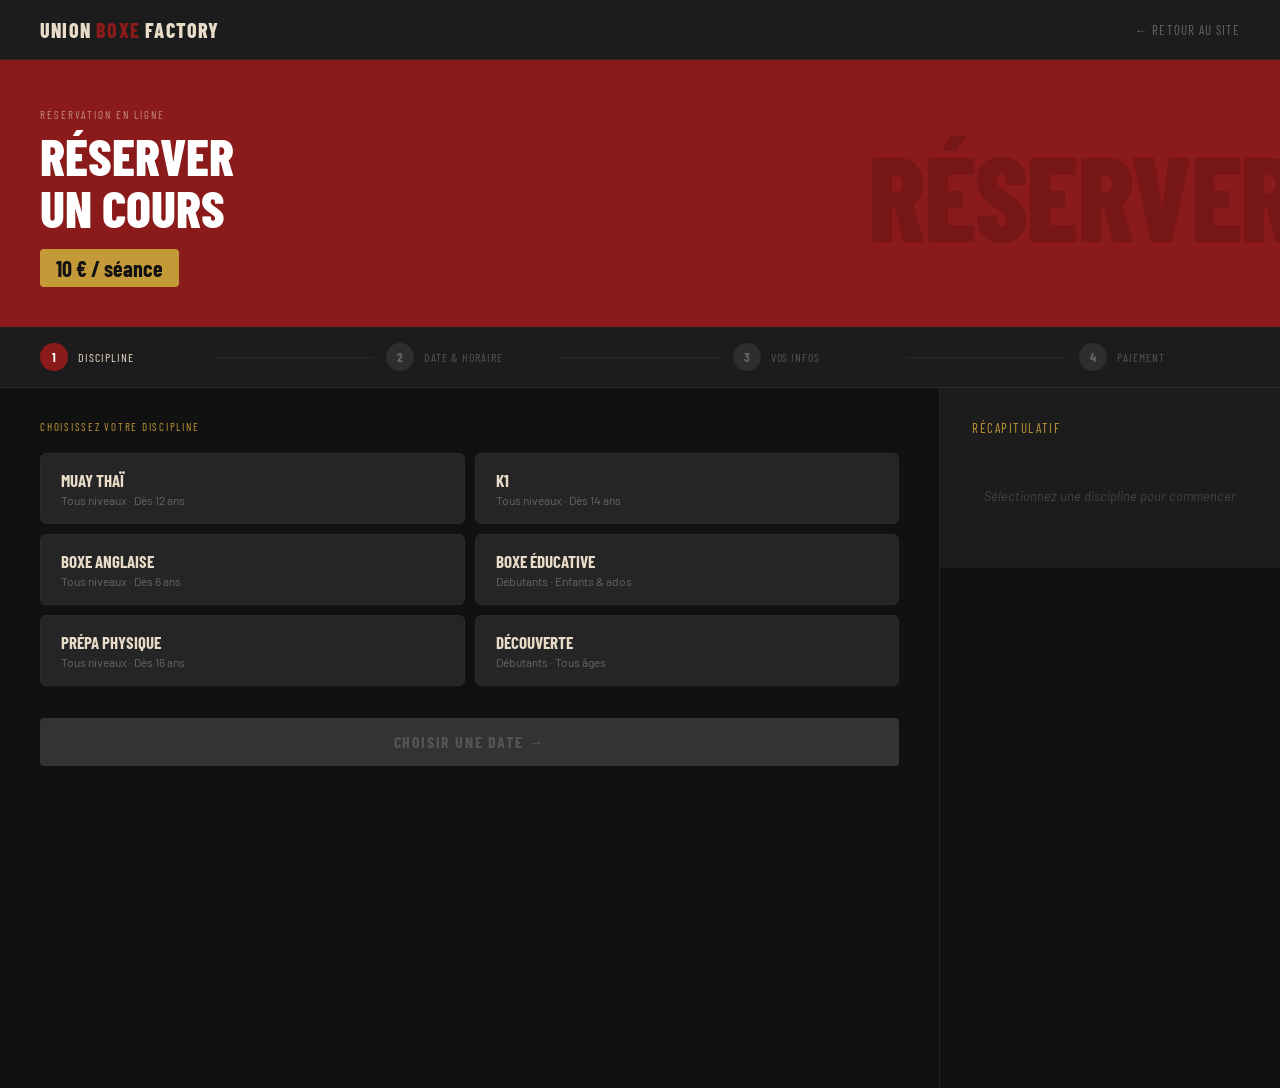
<file: reservation.html>
<!DOCTYPE html>
<html lang="fr">
<head>
<meta charset="UTF-8">
<meta name="viewport" content="width=device-width, initial-scale=1.0">
<title>Réserver un cours — Union Boxe Factory</title>
<link href="https://fonts.googleapis.com/css2?family=Barlow+Condensed:wght@400;600;700;800&family=Barlow:wght@400;500&display=swap" rel="stylesheet">
<style>
  :root {
    --rouge: #8B1A1A;
    --rouge-h: #A32020;
    --or: #C49A38;
    --creme: #E8DCC8;
    --dark: #111111;
    --dark2: #1C1C1C;
    --dark3: #252525;
    --dark4: #2E2E2E;
    --ft: 'Barlow Condensed', sans-serif;
    --fb: 'Barlow', sans-serif;
  }
  *, *::before, *::after { box-sizing: border-box; margin: 0; padding: 0; }
  html { scroll-behavior: smooth; }
  body { background: var(--dark); color: var(--creme); font-family: var(--fb); min-height: 100vh; }

  /* NAV */
  nav {
    display: flex; align-items: center; justify-content: space-between;
    padding: 0 2.5rem; height: 60px;
    background: var(--dark2); border-bottom: 1px solid #2a2a2a;
  }
  .nav-logo { font-family: var(--ft); font-size: 20px; font-weight: 800; letter-spacing: .06em; color: var(--creme); }
  .nav-logo span { color: var(--rouge); }
  .nav-back { font-family: var(--ft); font-size: 13px; letter-spacing: .08em; text-transform: uppercase; color: #666; text-decoration: none; transition: color .2s; }
  .nav-back:hover { color: var(--creme); }

  /* HERO STRIP */
  .hero-strip {
    background: var(--rouge);
    padding: 3rem 2.5rem 2.5rem;
    position: relative; overflow: hidden;
  }
  .hero-strip::before {
    content: 'RÉSERVER';
    position: absolute; right: -1rem; top: 50%; transform: translateY(-50%);
    font-family: var(--ft); font-size: 120px; font-weight: 800;
    color: rgba(0,0,0,.15); letter-spacing: -.02em; pointer-events: none; white-space: nowrap;
  }
  .hero-strip .tag { font-family: var(--ft); font-size: 11px; letter-spacing: .18em; text-transform: uppercase; color: rgba(232,220,200,.6); margin-bottom: .5rem; }
  .hero-strip h1 { font-family: var(--ft); font-size: 52px; font-weight: 800; line-height: 1; text-transform: uppercase; color: #fff; }
  .hero-strip .price-badge {
    display: inline-flex; align-items: center; gap: 8px;
    background: var(--or); color: var(--dark); border-radius: 4px;
    padding: 6px 16px; margin-top: 1rem;
    font-family: var(--ft); font-size: 22px; font-weight: 700;
  }

  /* STEPS BAR */
  .steps-bar {
    display: flex; align-items: center;
    background: var(--dark2); padding: 1rem 2.5rem;
    border-bottom: 1px solid #2a2a2a; gap: 0;
  }
  .step-item { display: flex; align-items: center; gap: 10px; flex: 1; }
  .step-num {
    width: 28px; height: 28px; border-radius: 50%;
    display: flex; align-items: center; justify-content: center;
    font-family: var(--ft); font-size: 13px; font-weight: 700;
    background: var(--dark4); color: #666; flex-shrink: 0;
    transition: all .3s;
  }
  .step-item.active .step-num { background: var(--rouge); color: #fff; }
  .step-item.done .step-num { background: var(--or); color: var(--dark); }
  .step-label { font-family: var(--ft); font-size: 12px; letter-spacing: .08em; text-transform: uppercase; color: #555; transition: color .3s; }
  .step-item.active .step-label { color: var(--creme); }
  .step-item.done .step-label { color: var(--or); }
  .step-sep { flex: 1; height: 1px; background: #2a2a2a; margin: 0 12px; }

  /* MAIN LAYOUT */
  .layout { display: grid; grid-template-columns: 1fr 340px; gap: 0; min-height: calc(100vh - 200px); }
  .form-area { padding: 2rem 2.5rem; border-right: 1px solid #222; }
  .summary-area { padding: 2rem; background: var(--dark2); position: sticky; top: 0; align-self: start; }

  /* PANELS */
  .panel { display: none; animation: fadeIn .3s ease; }
  .panel.active { display: block; }
  @keyframes fadeIn { from { opacity: 0; transform: translateY(8px); } to { opacity: 1; transform: translateY(0); } }

  /* SECTION TITLE */
  .section-title {
    font-family: var(--ft); font-size: 11px; letter-spacing: .16em;
    text-transform: uppercase; color: var(--or); margin-bottom: 1.25rem;
  }

  /* DISCIPLINE CARDS */
  .disc-grid { display: grid; grid-template-columns: 1fr 1fr; gap: 10px; margin-bottom: 2rem; }
  .disc-card {
    border: 1.5px solid #2a2a2a; border-radius: 6px; padding: 1rem 1.25rem;
    cursor: pointer; transition: all .2s; background: var(--dark3);
    position: relative;
  }
  .disc-card:hover { border-color: var(--rouge); }
  .disc-card.selected { border-color: var(--rouge); background: rgba(139,26,26,.12); }
  .disc-card.selected::after {
    content: '✓'; position: absolute; top: 10px; right: 12px;
    width: 20px; height: 20px; border-radius: 50%;
    background: var(--rouge); color: #fff;
    display: flex; align-items: center; justify-content: center;
    font-size: 11px; font-weight: 700;
  }
  .disc-name { font-family: var(--ft); font-size: 17px; font-weight: 700; text-transform: uppercase; color: var(--creme); margin-bottom: 3px; }
  .disc-level { font-size: 12px; color: #666; }

  /* CALENDAR */
  .cal-header { display: flex; align-items: center; justify-content: space-between; margin-bottom: 1rem; }
  .cal-month { font-family: var(--ft); font-size: 18px; font-weight: 700; text-transform: uppercase; color: var(--creme); }
  .cal-nav { background: none; border: 1px solid #333; color: #666; width: 32px; height: 32px; border-radius: 4px; cursor: pointer; font-size: 16px; transition: all .2s; }
  .cal-nav:hover { border-color: var(--rouge); color: var(--creme); }
  .cal-grid { display: grid; grid-template-columns: repeat(7, 1fr); gap: 4px; margin-bottom: 1.5rem; max-width: 420px; }
  .cal-day-label { font-family: var(--ft); font-size: 11px; letter-spacing: .08em; text-transform: uppercase; color: #555; text-align: center; padding: 4px 0; }
  .cal-day {
    height: 44px; display: flex; align-items: center; justify-content: center;
    border-radius: 4px; font-family: var(--ft); font-size: 14px; font-weight: 600;
    cursor: pointer; transition: all .2s; border: 1px solid transparent;
  }
  .cal-day.empty { cursor: default; }
  .cal-day.past { color: #333; cursor: default; }
  .cal-day.available { color: var(--creme); background: var(--dark3); border-color: #2a2a2a; }
  .cal-day.available:hover { border-color: var(--rouge); color: #fff; }
  .cal-day.selected { background: var(--rouge); color: #fff; border-color: var(--rouge); }
  .cal-day.full { color: #444; background: #1a1a1a; cursor: not-allowed; border-color: #222; text-decoration: line-through; }

  /* TIME SLOTS */
  .slots-grid { display: grid; grid-template-columns: repeat(3, 1fr); gap: 8px; margin-bottom: 2rem; }
  .slot {
    border: 1.5px solid #2a2a2a; border-radius: 4px; padding: 10px 8px; text-align: center;
    cursor: pointer; transition: all .2s; background: var(--dark3);
  }
  .slot:hover:not(.full) { border-color: var(--rouge); }
  .slot.selected { border-color: var(--rouge); background: rgba(139,26,26,.15); }
  .slot.full { opacity: .35; cursor: not-allowed; }
  .slot-time { font-family: var(--ft); font-size: 16px; font-weight: 700; color: var(--creme); }
  .slot-spots { font-size: 11px; color: #666; margin-top: 2px; }
  .slot.selected .slot-spots { color: var(--rouge); }

  /* FORM FIELDS */
  .field-group { margin-bottom: 1.25rem; }
  .field-row { display: grid; grid-template-columns: 1fr 1fr; gap: 12px; }
  label { display: block; font-family: var(--ft); font-size: 11px; letter-spacing: .1em; text-transform: uppercase; color: #666; margin-bottom: 6px; }
  input, select, textarea {
    width: 100%; background: var(--dark3); border: 1px solid #333; border-radius: 4px;
    color: var(--creme); font-family: var(--fb); font-size: 14px; padding: 10px 14px;
    outline: none; transition: border-color .2s;
  }
  input:focus, select:focus, textarea:focus { border-color: var(--rouge); }
  select option { background: var(--dark3); }
  textarea { resize: vertical; min-height: 80px; }
  .checkbox-row { display: flex; align-items: flex-start; gap: 10px; margin-bottom: 10px; cursor: pointer; }
  .checkbox-row input[type=checkbox] { width: 16px; height: 16px; margin-top: 2px; accent-color: var(--rouge); flex-shrink: 0; cursor: pointer; }
  .checkbox-row span { font-size: 13px; color: #888; line-height: 1.4; }
  .checkbox-row span a { color: var(--or); text-decoration: none; }

  /* PAYMENT MOCK */
  .payment-box { background: var(--dark3); border: 1px solid #2a2a2a; border-radius: 6px; padding: 1.25rem; margin-bottom: 1.5rem; }
  .payment-method { display: flex; gap: 8px; margin-bottom: 1rem; }
  .pay-btn {
    flex: 1; padding: 8px; border: 1.5px solid #333; border-radius: 4px; background: var(--dark4);
    color: #888; font-family: var(--ft); font-size: 13px; letter-spacing: .06em; text-transform: uppercase;
    cursor: pointer; transition: all .2s;
  }
  .pay-btn.active { border-color: var(--rouge); color: var(--creme); background: rgba(139,26,26,.1); }
  .card-fields { display: grid; gap: 10px; }
  .card-row { display: grid; grid-template-columns: 1fr 1fr; gap: 10px; }
  .card-input { position: relative; }
  .card-input input { padding-right: 40px; }
  .card-icon { position: absolute; right: 12px; top: 50%; transform: translateY(-50%); font-size: 18px; }

  /* BUTTONS */
  .btn-primary {
    font-family: var(--ft); font-size: 16px; font-weight: 700; letter-spacing: .1em; text-transform: uppercase;
    background: var(--rouge); color: #fff; border: none; border-radius: 4px;
    padding: 14px 32px; cursor: pointer; transition: background .2s; width: 100%;
  }
  .btn-primary:hover { background: var(--rouge-h, #a32020); }
  .btn-primary:disabled { background: #333; color: #555; cursor: not-allowed; }
  .btn-secondary {
    font-family: var(--ft); font-size: 14px; letter-spacing: .08em; text-transform: uppercase;
    background: transparent; color: #666; border: 1px solid #333; border-radius: 4px;
    padding: 10px 20px; cursor: pointer; transition: all .2s; margin-right: 10px;
  }
  .btn-secondary:hover { color: var(--creme); border-color: #555; }
  .btn-row { display: flex; align-items: center; margin-top: 1.5rem; }

  /* SUMMARY */
  .summary-title { font-family: var(--ft); font-size: 13px; letter-spacing: .12em; text-transform: uppercase; color: var(--or); margin-bottom: 1.25rem; }
  .summary-line { display: flex; justify-content: space-between; align-items: flex-start; padding: 8px 0; border-bottom: 1px solid #222; }
  .summary-line:last-of-type { border-bottom: none; }
  .summary-key { font-size: 12px; color: #666; }
  .summary-val { font-family: var(--ft); font-size: 14px; font-weight: 600; color: var(--creme); text-align: right; max-width: 180px; }
  .summary-total { display: flex; justify-content: space-between; align-items: center; margin-top: 1rem; padding-top: 1rem; border-top: 1px solid #333; }
  .summary-total .label { font-family: var(--ft); font-size: 13px; letter-spacing: .1em; text-transform: uppercase; color: #888; }
  .summary-total .amount { font-family: var(--ft); font-size: 32px; font-weight: 800; color: var(--or); }
  .summary-placeholder { font-size: 13px; color: #444; font-style: italic; text-align: center; padding: 2rem 0; }
  .info-box { background: rgba(196,154,56,.08); border: 1px solid rgba(196,154,56,.2); border-radius: 4px; padding: 10px 14px; margin-top: 1rem; font-size: 12px; color: #888; line-height: 1.5; }
  .info-box strong { color: var(--or); }

  /* SUCCESS */
  .success-screen { text-align: center; padding: 4rem 2rem; }
  .success-icon { width: 72px; height: 72px; border-radius: 50%; background: rgba(139,26,26,.15); border: 2px solid var(--rouge); display: flex; align-items: center; justify-content: center; margin: 0 auto 1.5rem; font-size: 32px; }
  .success-title { font-family: var(--ft); font-size: 36px; font-weight: 800; text-transform: uppercase; color: var(--creme); margin-bottom: .75rem; }
  .success-sub { font-size: 15px; color: #888; line-height: 1.6; max-width: 480px; margin: 0 auto 2rem; }
  .success-recap { background: var(--dark3); border: 1px solid #2a2a2a; border-radius: 6px; padding: 1.25rem; max-width: 400px; margin: 0 auto 2rem; text-align: left; }
  .recap-line { display: flex; justify-content: space-between; padding: 6px 0; font-size: 13px; border-bottom: 1px solid #222; }
  .recap-line:last-child { border-bottom: none; }
  .recap-key { color: #666; }
  .recap-val { font-family: var(--ft); font-weight: 600; color: var(--creme); }

  @media (max-width: 768px) {
    .layout { grid-template-columns: 1fr; }
    .summary-area { border-top: 1px solid #222; position: static; }
    .disc-grid, .field-row, .card-row { grid-template-columns: 1fr; }
    .slots-grid { grid-template-columns: repeat(2, 1fr); }
    .hero-strip h1 { font-size: 36px; }
  }
</style>
</head>
<body>

<nav>
  <div class="nav-logo">UNION <span>BOXE</span> FACTORY</div>
  <a href="index.html" class="nav-back">← Retour au site</a>
</nav>

<div class="hero-strip">
  <div class="tag">Réservation en ligne</div>
  <h1>Réserver<br>un cours</h1>
  <div class="price-badge">10 € / séance</div>
</div>

<div class="steps-bar" id="stepsBar">
  <div class="step-item active" data-step="1">
    <div class="step-num">1</div>
    <div class="step-label">Discipline</div>
  </div>
  <div class="step-sep"></div>
  <div class="step-item" data-step="2">
    <div class="step-num">2</div>
    <div class="step-label">Date & horaire</div>
  </div>
  <div class="step-sep"></div>
  <div class="step-item" data-step="3">
    <div class="step-num">3</div>
    <div class="step-label">Vos infos</div>
  </div>
  <div class="step-sep"></div>
  <div class="step-item" data-step="4">
    <div class="step-num">4</div>
    <div class="step-label">Paiement</div>
  </div>
</div>

<div class="layout">
  <div class="form-area">

    <!-- STEP 1 : DISCIPLINE -->
    <div class="panel active" id="panel1">
      <div class="section-title">Choisissez votre discipline</div>
      <div class="disc-grid">
        <div class="disc-card" onclick="selectDisc(this, 'Muay Thaï')">
          <div class="disc-name">Muay Thaï</div>
          <div class="disc-level">Tous niveaux · Dès 12 ans</div>
        </div>
        <div class="disc-card" onclick="selectDisc(this, 'K1')">
          <div class="disc-name">K1</div>
          <div class="disc-level">Tous niveaux · Dès 14 ans</div>
        </div>
        <div class="disc-card" onclick="selectDisc(this, 'Boxe anglaise')">
          <div class="disc-name">Boxe anglaise</div>
          <div class="disc-level">Tous niveaux · Dès 6 ans</div>
        </div>
        <div class="disc-card" onclick="selectDisc(this, 'Boxe éducative')">
          <div class="disc-name">Boxe éducative</div>
          <div class="disc-level">Débutants · Enfants & ados</div>
        </div>
        <div class="disc-card" onclick="selectDisc(this, 'Préparation physique')">
          <div class="disc-name">Prépa physique</div>
          <div class="disc-level">Tous niveaux · Dès 16 ans</div>
        </div>
        <div class="disc-card" onclick="selectDisc(this, 'Séance découverte')">
          <div class="disc-name">Découverte</div>
          <div class="disc-level">Débutants · Tous âges</div>
        </div>
      </div>
      <div class="btn-row">
        <button class="btn-primary" id="btn1" disabled onclick="goTo(2)">Choisir une date →</button>
      </div>
    </div>

    <!-- STEP 2 : DATE & HORAIRE -->
    <div class="panel" id="panel2">
      <div class="section-title">Choisissez une date</div>
      <div class="cal-header">
        <button class="cal-nav" onclick="changeMonth(-1)">‹</button>
        <div class="cal-month" id="calMonth"></div>
        <button class="cal-nav" onclick="changeMonth(1)">›</button>
      </div>
      <div class="cal-grid" id="calGrid"></div>

      <div class="section-title" id="slotsTitle" style="display:none">Choisissez un horaire</div>
      <div class="slots-grid" id="slotsGrid" style="display:none"></div>

      <div class="btn-row">
        <button class="btn-secondary" onclick="goTo(1)">← Retour</button>
        <button class="btn-primary" id="btn2" disabled onclick="goTo(3)" style="flex:1">Mes coordonnées →</button>
      </div>
    </div>

    <!-- STEP 3 : INFOS -->
    <div class="panel" id="panel3">
      <div class="section-title">Vos coordonnées</div>
      <div class="field-row field-group">
        <div class="field-group">
          <label>Prénom *</label>
          <input type="text" id="firstName" placeholder="Mohamed" oninput="checkStep3()">
        </div>
        <div class="field-group">
          <label>Nom *</label>
          <input type="text" id="lastName" placeholder="Dupont" oninput="checkStep3()">
        </div>
      </div>
      <div class="field-row field-group">
        <div class="field-group">
          <label>Email *</label>
          <input type="email" id="email" placeholder="nom@email.com" oninput="checkStep3()">
        </div>
        <div class="field-group">
          <label>Téléphone *</label>
          <input type="tel" id="phone" placeholder="06 12 34 56 78" oninput="checkStep3()">
        </div>
      </div>
      <div class="field-group">
        <label>Date de naissance *</label>
        <input type="date" id="dob" oninput="checkStep3()">
      </div>
      <div class="field-group">
        <label>Niveau</label>
        <select id="level">
          <option value="">-- Sélectionnez --</option>
          <option>Débutant (jamais pratiqué)</option>
          <option>Intermédiaire (quelques mois)</option>
          <option>Confirmé (+ d'un an)</option>
          <option>Compétiteur</option>
        </select>
      </div>
      <div class="field-group">
        <label>Situation particulière à signaler (handicap, blessure…)</label>
        <textarea placeholder="Facultatif — nous adapter si besoin"></textarea>
      </div>
      <div style="margin-bottom:1rem">
        <label class="checkbox-row">
          <input type="checkbox" id="certif" onchange="checkStep3()">
          <span>Je certifie posséder un certificat médical de non contre-indication à la pratique sportive. *</span>
        </label>
        <label class="checkbox-row">
          <input type="checkbox" id="rgpd" onchange="checkStep3()">
          <span>J'accepte que mes données soient utilisées par Union Boxe Factory dans le cadre de ma réservation. <a href="#">Politique de confidentialité</a> *</span>
        </label>
        <label class="checkbox-row">
          <input type="checkbox" id="minor">
          <span>Je suis le représentant légal d'un mineur et certifie avoir fourni l'autorisation parentale.</span>
        </label>
      </div>
      <div class="btn-row">
        <button class="btn-secondary" onclick="goTo(2)">← Retour</button>
        <button class="btn-primary" id="btn3" disabled onclick="goTo(4)" style="flex:1">Passer au paiement →</button>
      </div>
    </div>

    <!-- STEP 4 : PAIEMENT -->
    <div class="panel" id="panel4">
      <div class="section-title">Paiement sécurisé</div>
      <div class="payment-box">
        <div class="payment-method">
          <button class="pay-btn active" onclick="setPayMethod(this, 'card')">Carte bancaire</button>
          <button class="pay-btn" onclick="setPayMethod(this, 'paypal')">PayPal</button>
        </div>
        <div class="card-fields" id="cardFields">
          <div class="field-group">
            <label>Numéro de carte</label>
            <div class="card-input">
              <input type="text" placeholder="1234 5678 9012 3456" maxlength="19" oninput="formatCard(this)">
              <span class="card-icon">💳</span>
            </div>
          </div>
          <div class="card-row">
            <div class="field-group">
              <label>Date d'expiration</label>
              <input type="text" placeholder="MM/AA" maxlength="5" oninput="formatExp(this)">
            </div>
            <div class="field-group">
              <label>CVV</label>
              <input type="text" placeholder="123" maxlength="3">
            </div>
          </div>
          <div class="field-group">
            <label>Nom sur la carte</label>
            <input type="text" placeholder="MOHAMED DUPONT">
          </div>
        </div>
      </div>
      <div class="info-box">
        <strong>Paiement sécurisé</strong> — Vos données bancaires sont cryptées et ne sont jamais stockées sur nos serveurs. En cas d'empêchement, vous pouvez annuler jusqu'à 24h avant le cours.
      </div>
      <div class="btn-row">
        <button class="btn-secondary" onclick="goTo(3)">← Retour</button>
        <button class="btn-primary" style="flex:1" onclick="confirmPayment()">Payer 10 € et confirmer →</button>
      </div>
    </div>

    <!-- SUCCESS -->
    <div class="panel" id="panelSuccess">
      <div class="success-screen">
        <div class="success-icon">✓</div>
        <div class="success-title">Réservation confirmée !</div>
        <div class="success-sub">Votre cours est réservé. Un email de confirmation avec tous les détails vous a été envoyé. À très bientôt sur le ring !</div>
        <div class="success-recap" id="successRecap"></div>
        <button class="btn-primary" style="max-width:300px;margin:0 auto" onclick="location.reload()">Réserver un autre cours</button>
      </div>
    </div>

  </div>

  <!-- SUMMARY SIDEBAR -->
  <div class="summary-area">
    <div class="summary-title">Récapitulatif</div>
    <div id="summaryContent">
      <div class="summary-placeholder">Sélectionnez une discipline pour commencer</div>
    </div>
    <div id="summaryTotal" style="display:none">
      <div class="summary-total">
        <div class="label">Total</div>
        <div class="amount">10 €</div>
      </div>
      <div class="info-box" style="margin-top:.75rem">
        <strong>Annulation gratuite</strong> jusqu'à 24h avant le cours.
      </div>
    </div>
  </div>
</div>

<script>
  const state = { disc: null, date: null, slot: null, month: new Date().getMonth(), year: new Date().getFullYear() };

  const slots = {
    0: [
      { time: '09h00', spots: 8 }, { time: '12h00', spots: 3 }, { time: '18h00', spots: 10 }, { time: '20h00', spots: 2 }
    ],
    2: [
      { time: '10h00', spots: 6 }, { time: '14h00', spots: 8 }, { time: '17h00', spots: 5 }, { time: '19h30', spots: 10 }
    ],
    4: [
      { time: '07h30', spots: 4 }, { time: '12h00', spots: 7 }, { time: '18h30', spots: 10 }, { time: '20h00', spots: 0 }
    ],
    6: [
      { time: '09h00', spots: 12 }, { time: '11h00', spots: 8 }
    ]
  };

  const months = ['Janvier','Février','Mars','Avril','Mai','Juin','Juillet','Août','Septembre','Octobre','Novembre','Décembre'];
  const days = ['L','M','M','J','V','S','D'];

  function selectDisc(el, name) {
    document.querySelectorAll('.disc-card').forEach(c => c.classList.remove('selected'));
    el.classList.add('selected');
    state.disc = name;
    document.getElementById('btn1').disabled = false;
    updateSummary();
  }

  function renderCalendar() {
    document.getElementById('calMonth').textContent = months[state.month] + ' ' + state.year;
    const grid = document.getElementById('calGrid');
    grid.innerHTML = days.map(d => `<div class="cal-day-label">${d}</div>`).join('');
    const first = new Date(state.year, state.month, 1).getDay();
    const firstAdj = (first === 0) ? 6 : first - 1;
    const total = new Date(state.year, state.month + 1, 0).getDate();
    const today = new Date(); today.setHours(0,0,0,0);
    for (let i = 0; i < firstAdj; i++) grid.innerHTML += `<div class="cal-day empty"></div>`;
    for (let d = 1; d <= total; d++) {
      const date = new Date(state.year, state.month, d);
      const isPast = date < today;
      const isSelected = state.date && date.toDateString() === state.date.toDateString();
      const dayOfWeek = date.getDay();
      const available = [1,3,5,0].includes(dayOfWeek) && !isPast;
      let cls = 'cal-day';
      if (isPast) cls += ' past';
      else if (isSelected) cls += ' selected';
      else if (available) cls += ' available';
      else cls += ' past';
      const clickFn = available ? `onclick="selectDate(${d})"` : '';
      grid.innerHTML += `<div class="${cls}" ${clickFn}>${d}</div>`;
    }
  }

  function selectDate(d) {
    state.date = new Date(state.year, state.month, d);
    state.slot = null;
    renderCalendar();
    renderSlots();
    document.getElementById('btn2').disabled = true;
    updateSummary();
  }

  function renderSlots() {
    const dow = state.date ? state.date.getDay() : -1;
    const daySlots = slots[dow] || [
      { time: '09h00', spots: 6 }, { time: '12h00', spots: 4 }, { time: '18h00', spots: 8 }
    ];
    document.getElementById('slotsTitle').style.display = 'block';
    const grid = document.getElementById('slotsGrid');
    grid.style.display = 'grid';
    grid.innerHTML = daySlots.map(s => `
      <div class="slot ${s.spots === 0 ? 'full' : ''}" onclick="${s.spots > 0 ? `selectSlot(this, '${s.time}', ${s.spots})` : ''}">
        <div class="slot-time">${s.time}</div>
        <div class="slot-spots">${s.spots === 0 ? 'Complet' : s.spots + ' place' + (s.spots > 1 ? 's' : '') + ' dispo'}</div>
      </div>
    `).join('');
  }

  function selectSlot(el, time, spots) {
    document.querySelectorAll('.slot').forEach(s => s.classList.remove('selected'));
    el.classList.add('selected');
    state.slot = time;
    document.getElementById('btn2').disabled = false;
    updateSummary();
  }

  function changeMonth(dir) {
    state.month += dir;
    if (state.month > 11) { state.month = 0; state.year++; }
    if (state.month < 0) { state.month = 11; state.year--; }
    renderCalendar();
  }

  function goTo(step) {
    document.querySelectorAll('.panel').forEach(p => p.classList.remove('active'));
    if (step <= 4) {
      document.getElementById('panel' + step).classList.add('active');
    }
    document.querySelectorAll('.step-item').forEach(s => {
      const n = parseInt(s.dataset.step);
      s.classList.remove('active','done');
      if (n === step) s.classList.add('active');
      else if (n < step) s.classList.add('done');
    });
    if (step === 2) renderCalendar();
    window.scrollTo({ top: 0, behavior: 'smooth' });
  }

  function checkStep3() {
    const ok = document.getElementById('firstName').value.trim() &&
               document.getElementById('lastName').value.trim() &&
               document.getElementById('email').value.includes('@') &&
               document.getElementById('phone').value.trim() &&
               document.getElementById('dob').value &&
               document.getElementById('certif').checked &&
               document.getElementById('rgpd').checked;
    document.getElementById('btn3').disabled = !ok;
    if (ok) updateSummary();
  }

  function setPayMethod(btn, method) {
    document.querySelectorAll('.pay-btn').forEach(b => b.classList.remove('active'));
    btn.classList.add('active');
    const cf = document.getElementById('cardFields');
    cf.style.display = method === 'card' ? 'grid' : 'none';
  }

  function formatCard(input) {
    let v = input.value.replace(/\D/g,'').substring(0,16);
    input.value = v.replace(/(.{4})/g,'$1 ').trim();
  }

  function formatExp(input) {
    let v = input.value.replace(/\D/g,'');
    if (v.length >= 2) v = v.substring(0,2) + '/' + v.substring(2,4);
    input.value = v;
  }

  function updateSummary() {
    const fmtDate = d => d ? d.toLocaleDateString('fr-FR', { weekday:'long', day:'numeric', month:'long' }) : '—';
    const lines = [
      { key: 'Discipline', val: state.disc || '—' },
      { key: 'Date', val: fmtDate(state.date) },
      { key: 'Horaire', val: state.slot || '—' },
    ];
    const fn = document.getElementById('firstName');
    const ln = document.getElementById('lastName');
    if (fn && fn.value) lines.push({ key: 'Participant', val: fn.value + ' ' + (ln ? ln.value : '') });

    document.getElementById('summaryContent').innerHTML = lines.map(l => `
      <div class="summary-line">
        <div class="summary-key">${l.key}</div>
        <div class="summary-val">${l.val}</div>
      </div>
    `).join('');
    document.getElementById('summaryTotal').style.display = state.disc ? 'block' : 'none';
  }

  function confirmPayment() {
    const fmtDate = d => d ? d.toLocaleDateString('fr-FR', { weekday:'long', day:'numeric', month:'long' }) : '—';
    const fn = document.getElementById('firstName').value;
    const ln = document.getElementById('lastName').value;
    document.getElementById('successRecap').innerHTML = [
      { k: 'Participant', v: fn + ' ' + ln },
      { k: 'Discipline', v: state.disc },
      { k: 'Date', v: fmtDate(state.date) },
      { k: 'Horaire', v: state.slot },
      { k: 'Montant payé', v: '10 €' },
    ].map(l => `<div class="recap-line"><span class="recap-key">${l.k}</span><span class="recap-val">${l.v}</span></div>`).join('');
    document.querySelectorAll('.panel').forEach(p => p.classList.remove('active'));
    document.getElementById('panelSuccess').classList.add('active');
    document.querySelectorAll('.step-item').forEach(s => s.classList.add('done'));
  }

  renderCalendar();
</script>
</body>
</html>
</file>
